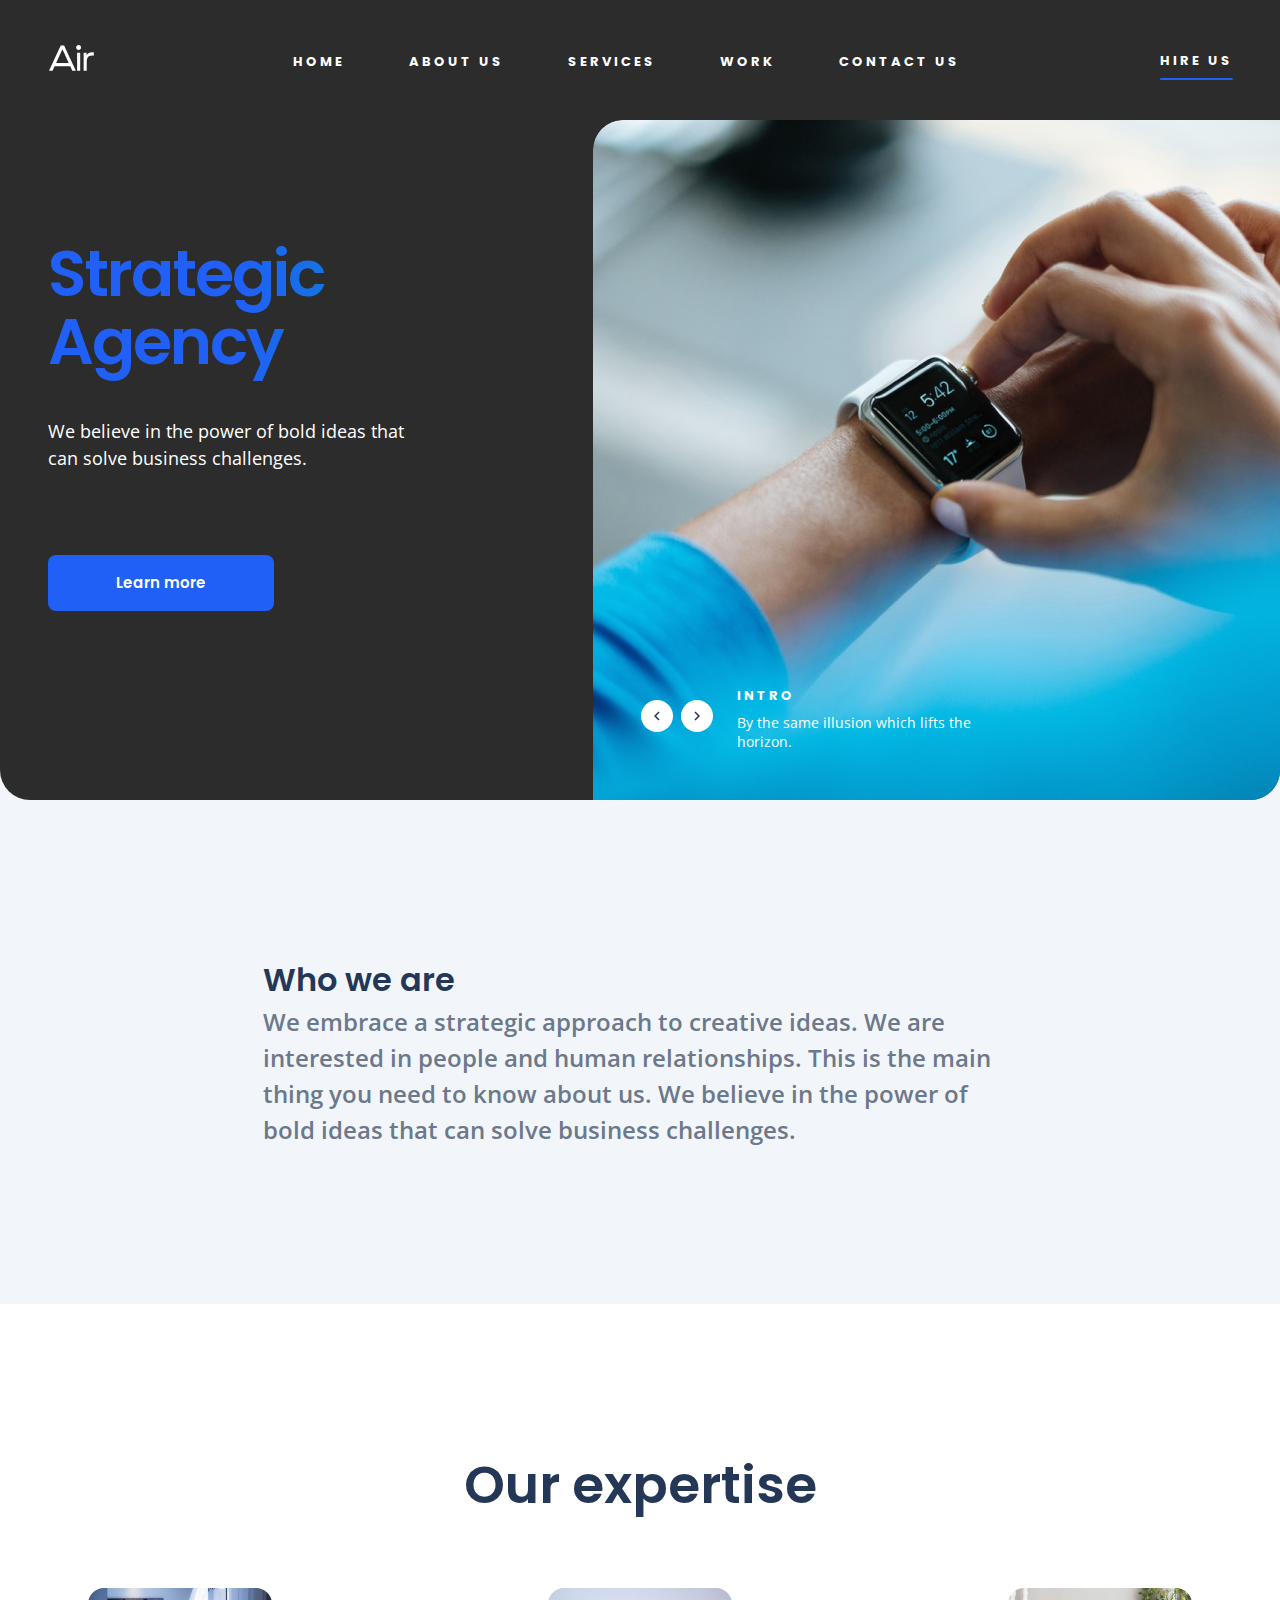
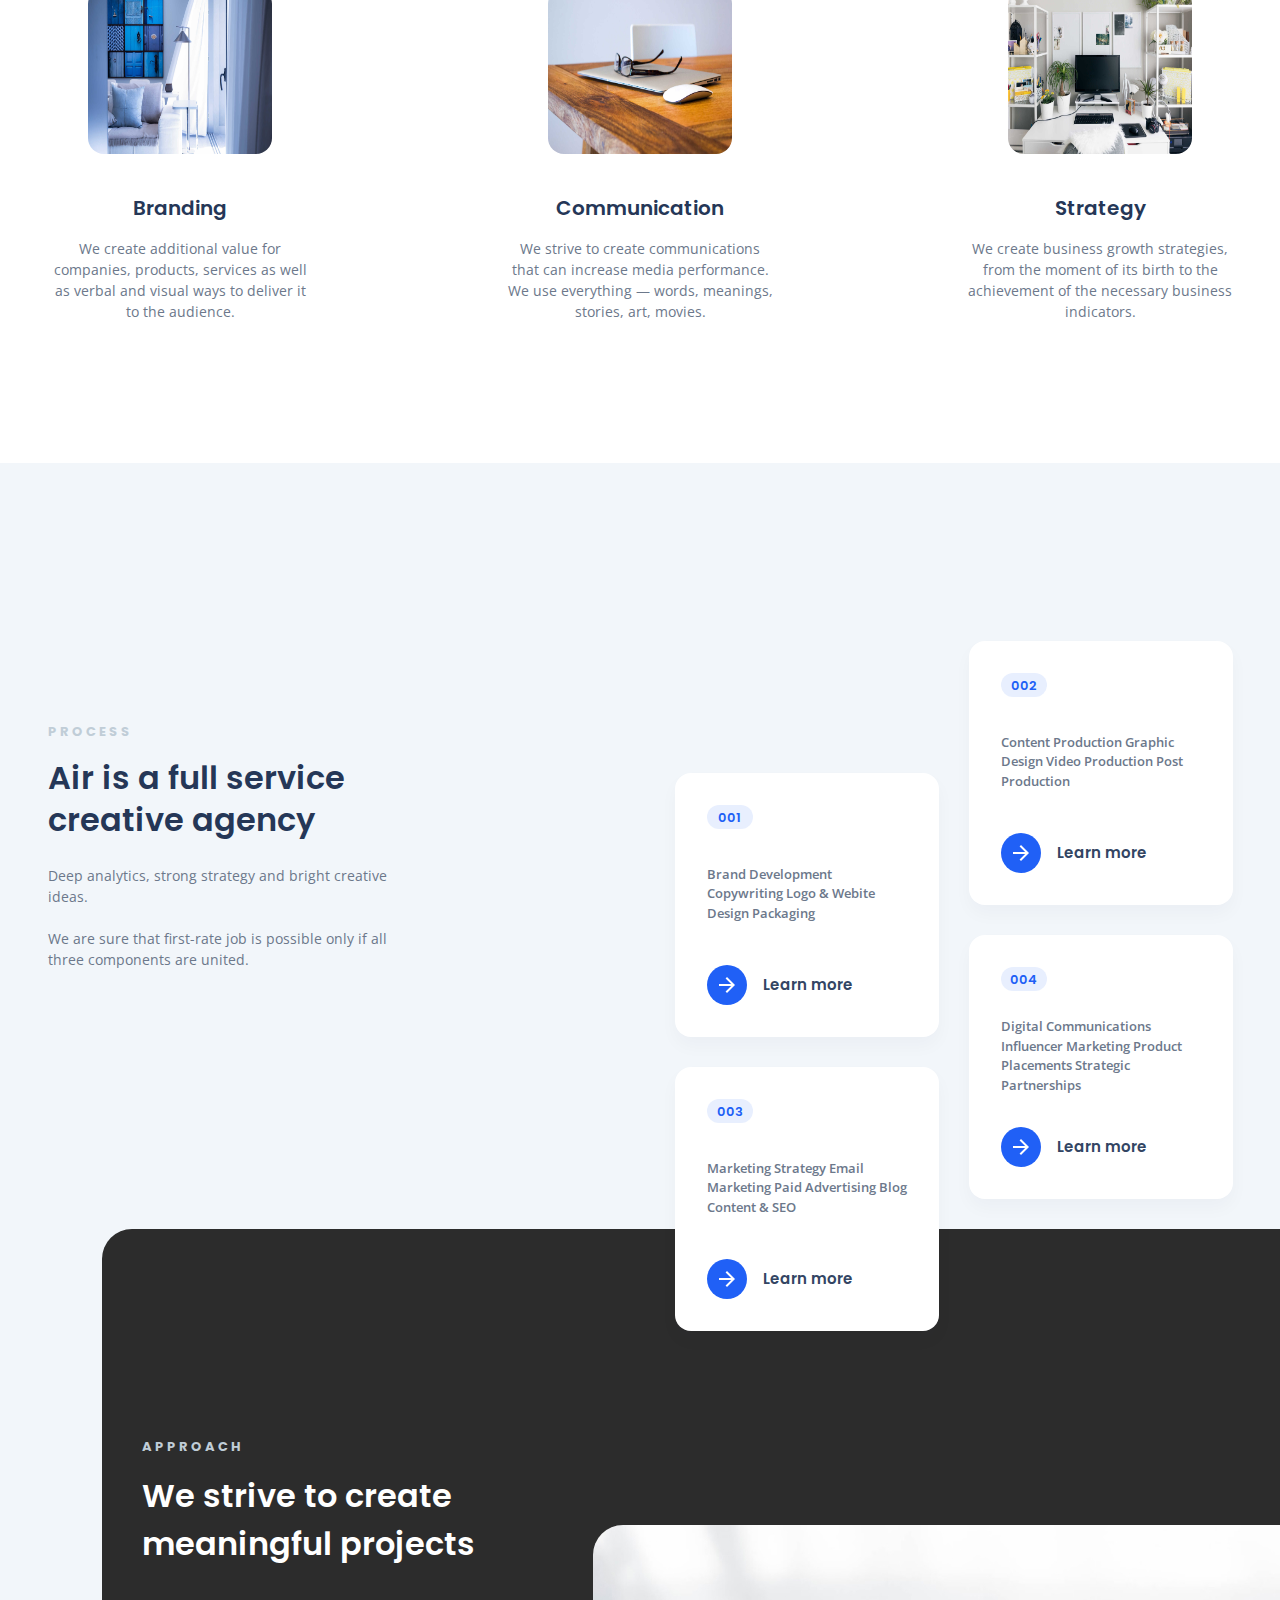
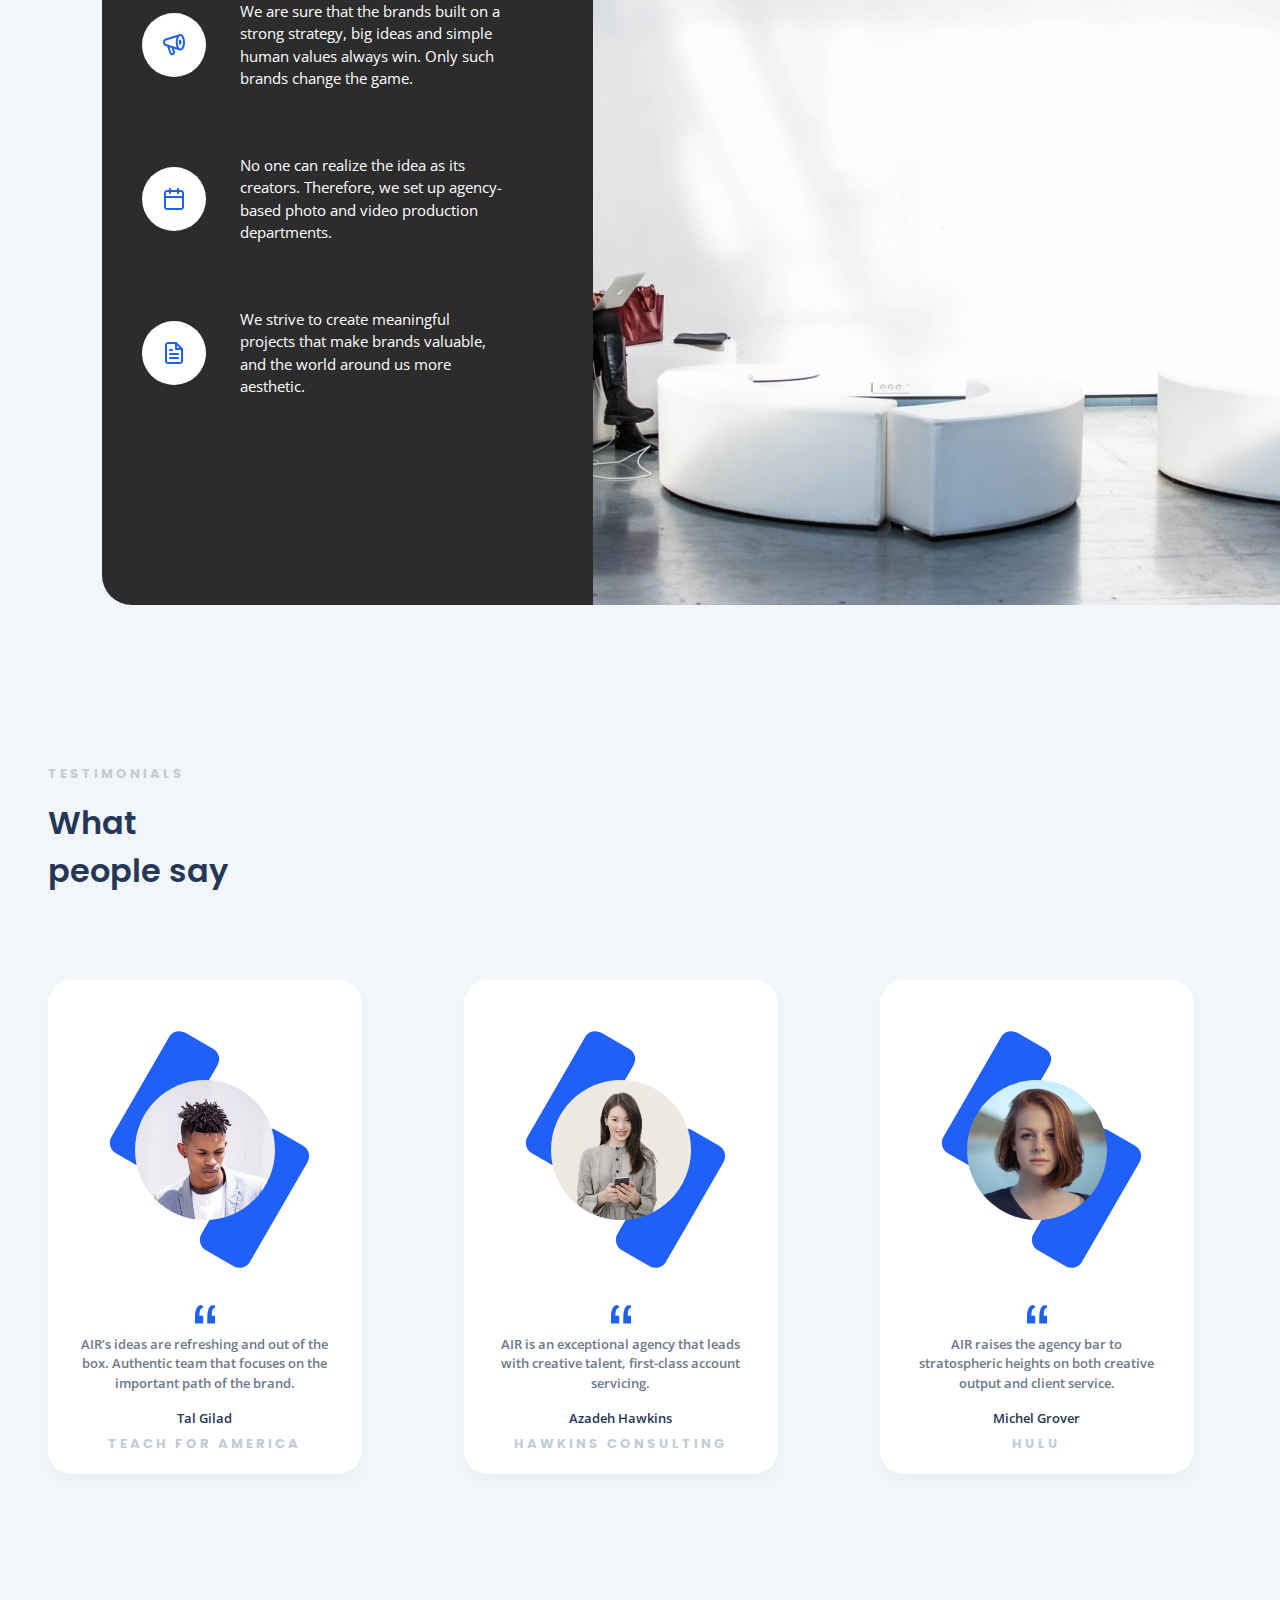
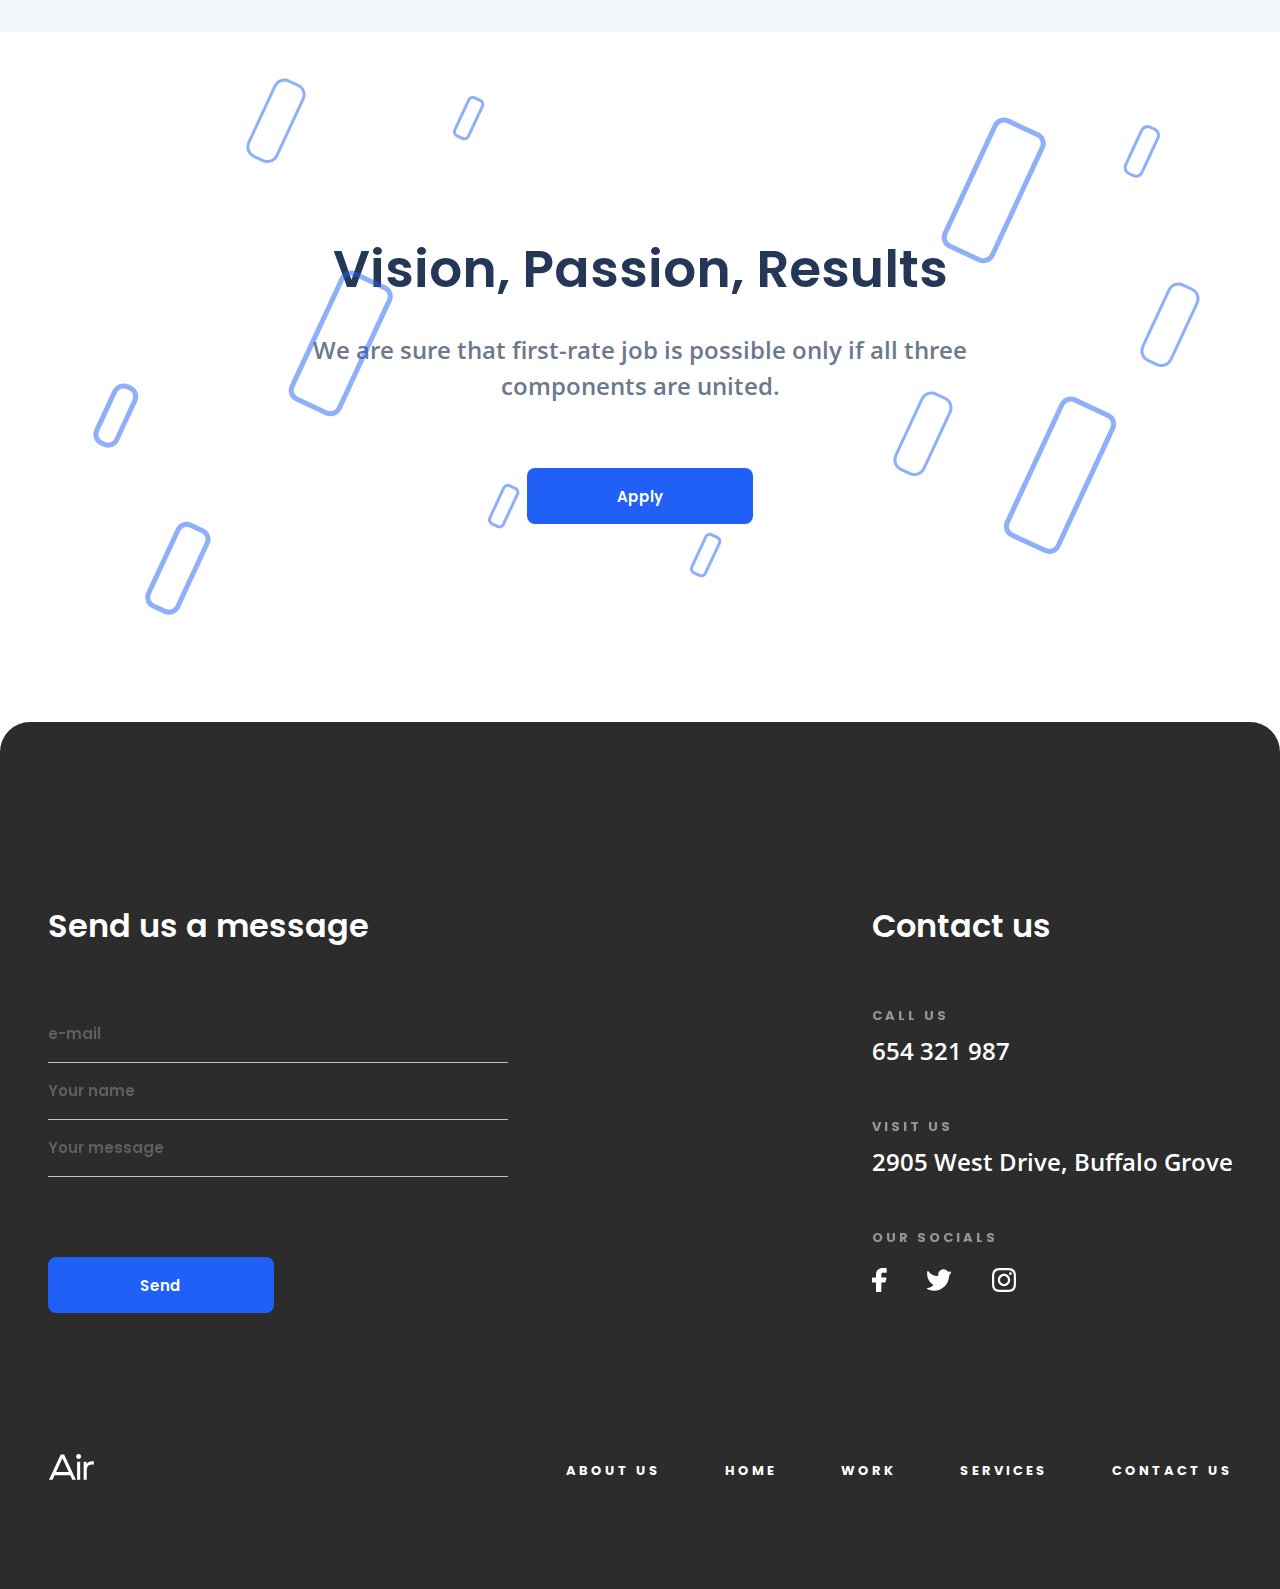
<file: index.html>
<!DOCTYPE html><html lang="en"><head><meta charset="UTF-8"><meta name="viewport" content="width=device-width, initial-scale=1.0"><title>Dia</title><link rel="stylesheet" href="main.63c7c173.css"><link rel="shortcut icon" href="sub-title-icon-dark.1aad52a2.svg" type="image/x-icon"><link rel="preconnect" href="https://fonts.gstatic.com"><link href="https://fonts.googleapis.com/css2?family=Open+Sans:wght@300;400;600;700;800&family=Poppins:wght@100;200;300;400;500;600;700;800;900&display=swap" rel="stylesheet"></head><body> <header class="header" id="home"> <div class="header__wrapper"> <div class="header__menu container"> <a href="#"> <img class="logo" src="Logo.89972a8c.svg" alt="logo"> </a> <nav class="header__nav nav"> <ul class="nav__list"> <li class="nav__item"> <a href="#home" class="nav__link"> Home </a> </li> <li class="nav__item"> <a href="#about" class="nav__link"> About us </a> </li> <li class="nav__item"> <a href="#services" class="nav__link"> Services </a> </li> <li class="nav__item"> <a href="#work" class="nav__link"> Work </a> </li> <li class="nav__item"> <a href="#contact" class="nav__link"> Contact Us </a> </li> </ul> </nav> <a class="header__link" href="#contact"> Hire us </a> <div class="menu-toggle"> <input class="menu-toggle__input" type="checkbox"> <span class="menu-toggle__span"></span> <span class="menu-toggle__span"></span> <span class="menu-toggle__span"></span> <ul class="menu-toggle__list nav"> <li class="nav__item"> <a href="#home" class="nav__link"> Home </a> </li> <li class="nav__item"> <a href="#about" class="nav__link"> About us </a> </li> <li class="nav__item"> <a href="#services" class="nav__link"> Services </a> </li> <li class="nav__item"> <a href="#work" class="nav__link"> Work </a> </li> <li class="nav__item"> <a href="#contact" class="nav__link"> Contact Us </a> </li> </ul> </div> </div> <div class="header__content container"> <div class="header__block"> <h1 class="header__title"> Strategic Agency </h1> <p class="header__text"> We believe in the power of bold ideas that can solve business challenges. </p> <a href="#contact" class="button"> Learn more </a> </div> <div class="header__slider slider"> <img class="slider__image" src="slider-1.5652213a.png" alt="technology-image"> <img class="slider__image" src="slider-2.0d321768.png" alt="technology-image"> <img class="slider__image" src="slider-3.74a17766.png" alt="technology-image"> <div class="slider__block"> <div class="slider__switcher"> <a class="slider__button" href="" id="prevBtn"> <img src="arrow-left.f3bdd833.svg" alt="left"> </a> <a class="slider__button" href="" id="nextBtn"> <img src="arrow-right.b2d740f0.svg" alt="right"> </a> </div> <div class="slider__description"> <p class="slider__title"> Intro </p> <p class="slider__text"> By the same illusion which lifts the horizon. </p> </div> </div> </div> </div> </div> </header> <main class="main"></main> <section class="about" id="about"> <div class="about__block"> <h3 class="about__title"> Who we are </h3> <p class="about__text"> We embrace a strategic approach to creative ideas. We are interested in people and human relationships. This is the main thing you need to know about us. We believe in the power of bold ideas that can solve business challenges. </p> </div> </section> <section class="expertise container"> <h2 class="expertise__title"> Our expertise </h2> <div class="expertise__content"> <div class="card"> <img class="card__image" src="what-we-do-1.16002575.jpg" alt="expertise-image"> <h4 class="card__title"> Branding </h4> <p class="card__text"> We create additional value for companies, products, services as well as verbal and visual ways to deliver it to the audience. </p> </div> <div class="card"> <img class="card__image" src="what-we-do-2.0411a9be.jpg" alt="expertise-image"> <h4 class="card__title"> Communication </h4> <p class="card__text"> We strive to create communications that can increase media performance. We use everything — words, meanings, stories, art, movies. </p> </div> <div class="card"> <img class="card__image" src="what-we-do-3.74f15f36.jpg" alt="expertise-image"> <h4 class="card__title"> Strategy </h4> <p class="card__text"> We create business growth strategies, from the moment of its birth to the achievement of the necessary business indicators. </p> </div> </div> </section> <section class="process" id="services"> <div class="process__container container"> <div class="process__about"> <p class="process__description"> Process </p> <h3 class="process__title"> Air is a full service creative agency </h3> <p class="process__text"> Deep analytics, strong strategy and bright creative ideas.<br> <br> We are sure that first-rate job is possible only if all three components are united. </p> </div> <div class="process__cards"> <div class="process__item card-square card-square--move-down"> <p class="card-square__number"> 001 </p> <p class="card-square__text"> Brand Development Copywriting Logo & Webite Design Packaging </p> <div class="card-square__button"> <a class="card-square__link-round" href="#contact"> <img class="card-square__image" src="Vector.e8125ff2.svg" alt="arrow-right"> </a> <a class="card-square__link" href="#contact"> Learn more </a> </div> </div> <div class="process__item card-square"> <p class="card-square__number"> 002 </p> <p class="card-square__text"> Сontent Production Graphic Design Video Production Post Production </p> <div class="card-square__button"> <a class="card-square__link-round" href="#contact"> <img class="card-square__image" src="Vector.e8125ff2.svg" alt="arrow-right"> </a> <a class="card-square__link" href="#contact"> Learn more </a> </div> </div> <div class="process__item card-square card-square--move-down"> <p class="card-square__number"> 003 </p> <p class="card-square__text"> Marketing Strategy Email Marketing Paid Advertising Blog Content & SEO </p> <div class="card-square__button"> <a class="card-square__link-round" href="#contact"> <img class="card-square__image" src="Vector.e8125ff2.svg" alt="arrow-right"> </a> <a class="card-square__link" href="#contact"> Learn more </a> </div> </div> <div class="process__item card-square"> <p class="card-square__number"> 004 </p> <p class="card-square__text"> Digital Communications Influencer Marketing Product Placements Strategic Partnerships </p> <div class="card-square__button"> <a class="card-square__link-round" href="#contact"> <img class="card-square__image" src="Vector.e8125ff2.svg" alt="arrow-right"> </a> <a class="card-square__link" href="#contact"> Learn more </a> </div> </div> </div> </div> </section> <section class="approach" id="work"> <div class="approach__content"> <div class="approach__description"> <p class="approach__intro"> Approach </p> <h3 class="approach__title"> We strive to create meaningful projects </h3> <div class="approach__block"> <div class="approach__item"> <img class="approach__image" src="Icon.a7341661.svg" alt="icon"> <p class="approach__text"> We are sure that the brands built on a strong strategy, big ideas and simple human values always win. Only such brands change the game. </p> </div> <div class="approach__item"> <img class="approach__image" src="Icon-1.a1985a3a.svg" alt="icon"> <p class="approach__text"> No one can realize the idea as its creators. Therefore, we set up agency-based photo and video production departments. </p> </div> <div class="approach__item"> <img class="approach__image" src="Icon-2.26d21e6b.svg" alt="icon"> <p class="approach__text"> We strive to create meaningful projects that make brands valuable, and the world around us more aesthetic. </p> </div> </div> </div> <div class="approach__photo"> <img class="approach__image-right" src="photo.4241e5a8.jpg" alt="photo"> </div> </div> </section> <section class="reviews"> <div class="reviews__container container"> <p class="reviews__intro"> Testimonials </p> <h2 class="reviews__title"> What <br> people say </h2> <div class="reviews__cards"> <div class="client"> <div class="client__decor"></div> <div class="client__decor client__decor--bottom"></div> <div class="client__photo"> <img src="testimonial-ava-1.6f1fe778.jpg" alt="client-photo" class="client__image"> </div> <p class="client__text"> AIR’s ideas are refreshing and out of the box. Authentic team that focuses on the important path of the brand. </p> <p class="client__name"> Tal Gilad </p> <p class="client__position"> Teach for America </p> </div> <div class="client"> <div class="client__decor"></div> <div class="client__decor client__decor--bottom"></div> <div class="client__photo"> <img src="testimonial-ava-2.7495f7c3.jpg" alt="client-photo" class="client__image"> </div> <p class="client__text"> AIR is an exceptional agency that leads with creative talent, first-class account servicing. </p> <p class="client__name"> Azadeh Hawkins </p> <p class="client__position"> Hawkins Consulting </p> </div> <div class="client"> <div class="client__decor"></div> <div class="client__decor client__decor--bottom"></div> <div class="client__photo"> <img src="testimonial-ava-3.cd95efc1.jpg" alt="client-photo" class="client__image"> </div> <p class="client__text"> AIR raises the agency bar to stratospheric heights on both creative output and client service. </p> <p class="client__name"> Michel Grover </p> <p class="client__position"> Hulu </p> </div> </div> </div> </section> <section class="visual"> <div class="ellips ellips--size-xxs ellips--1"></div> <div class="ellips ellips--size-xxs ellips--2"></div> <div class="ellips ellips--size-s ellips--3"></div> <div class="ellips ellips--size-m ellips--4"></div> <div class="ellips ellips--size-l ellips--5"></div> <div class="ellips ellips--size-xl ellips--6"></div> <div class="ellips ellips--size-xxs ellips--7"></div> <div class="ellips ellips--size-xs ellips--8"></div> <div class="ellips ellips--size-m ellips--9"></div> <div class="ellips ellips--size-m ellips--10"></div> <div class="ellips ellips--size-xl ellips--11"></div> <div class="ellips ellips--size-xxl ellips--12"></div> <div class="visual__content container"> <h2 class="visual__title"> Vision, Passion, Results </h2> <p class="visual__text"> We are sure that first-rate job is possible only if all three components are united. </p> <a class="visual__button button" href="#contact"> Apply </a> </div> </section>  <footer class="footer"> <div class="footer__wrapper"> <div class="footer__contacts container contacts"> <div class="contacts__feedback" id="contact"> <h3 class="contacts__title"> Send us a message </h3> <div class="contacts__form form"> <form action="" method="get"> <input class="form__input" type="email" id="email" name="email" placeholder="e-mail" required> <input class="form__input" type="text" id="name" name="name" placeholder="Your name" required> <input class="form__input" name="message" placeholder="Your message" required> <button class="button form__button" type="submit"> Send </button> </form> </div> </div> <div class="contacts__connection"> <h2 class="contacts__title"> Contact us </h2> <p class="contacts__props"> Call us </p> <a class="contacts__link" href="tel:654321987"> 654 321 987 </a> <p class="contacts__props"> Visit us </p> <a href="https://www.google.com/maps/search/2905+West+Drive,+Buffalo+Grove+Home/@42.1697821,-87.9873425,13z/data=!3m1!4b1" class="contacts__link" target="blank"> 2905 West Drive, Buffalo Grove </a> <p class="contacts__props"> our socials </p> <div class="contacts__list"> <a class="contacts__item" href="https://www.facebook.com/" target="blank"> <img src="facebook.2b0fc59d.svg" alt="facebook"> </a> <a class="contacts__item" href="https://twitter.com/" target="blank"> <img src="twitter.bd355562.svg" alt="twitter"> </a> <a class="contacts__item" href="https://www.instagram.com/" target="blank"> <img src="instagram.ffa69c05.svg" alt="instagram"> </a> </div> </div> </div> <div class="footer__menu container"> <a href="#"> <img class="logo" src="Logo.89972a8c.svg" alt="logo"> </a> <nav class="nav"> <ul class="nav__list"> <li class="nav__item"> <a href="#about" class="nav__link"> About us </a> </li> <li class="nav__item"> <a href="#home" class="nav__link"> Home </a> </li> <li class="nav__item"> <a href="#work" class="nav__link"> Work </a> </li> <li class="nav__item"> <a href="#services" class="nav__link"> Services </a> </li> <li class="nav__item"> <a href="#contact" class="nav__link"> Contact Us </a> </li> </ul> </nav> </div> </div> </footer> <script type="text/javascript" src="main.411ea81b.js"></script> </body></html>
</file>
<file: main.63c7c173.css>
@import url("https://fonts.googleapis.com/css2?family=Poppins:wght@200;300;400;500;600;700;800&display=swap");@import url("https://fonts.googleapis.com/css2?family=Open+Sans:wght@300;400;600;700;800&display=swap");*{box-sizing:border-box}body{margin:0}h1,h2,h3,h4,h5,h6,p,ul{margin:0;padding:0}a{text-decoration:none;cursor:pointer}li{list-style:none}.ellips{position:absolute;opacity:.5;border:3px solid #2060f6;border-radius:12px;transform:rotate(-65.1deg)}@media (max-width:759px){.ellips{display:none}}.ellips--size-xxl{width:153.61px;height:60.72px;border:5px solid #2060f6}.ellips--size-xl{width:143.04px;height:56.54px;border:5px solid #2060f6}.ellips--size-l{width:93.54px;height:36.98px;border:5px solid #2060f6}.ellips--size-m{width:85.61px;height:33.84px;border-radius:12px}.ellips--size-s{width:67.36px;height:26.63px;border:5px solid #2060f6}.ellips--size-xs{width:53.69px;height:21.22px;border-radius:8px}.ellips--size-xxs{width:45.28px;height:17.9px;border-radius:6px}.ellips:first-child{top:77px;left:446px}.ellips:nth-child(2){top:465px;left:481px}.ellips:nth-child(3){top:370px;left:82px}.ellips:nth-child(4){top:72px;left:233px}.ellips:nth-child(5){top:518px;left:131px}.ellips:nth-child(6){top:283px;left:269px}.ellips:nth-child(7){top:514px;right:552px}.ellips:nth-child(8){top:109px;right:111px}.ellips:nth-child(9){top:276px;right:67px}.ellips:nth-child(10){top:385px;right:314px}.ellips:nth-child(11){top:130px;right:215px}.ellips:nth-child(12){top:413px;right:143px}.button{display:flex;justify-content:center;align-items:center;border-radius:8px;width:226px;height:56px;background-color:#2060f6;font-family:Poppins,sans-serif;font-weight:600;font-size:15px;color:#fff;transition:background-color .5s}.button:hover{background-color:#03b4e0}.header{background-color:#f2f6fa;color:#fff;position:relative;overflow:hidden}.header__wrapper{height:800px;position:relative;background-color:#2c2c2c;border-bottom-right-radius:30px;border-bottom-left-radius:30px}@media (max-width:1199px){.header__wrapper{height:fit-content}}.header__menu{background-color:#2c2c2c;height:120px;display:flex;align-items:center;justify-content:space-between}.header__link{font-family:Poppins,sans-serif;font-weight:700;font-size:13px;line-height:19px;color:#c0cdd7;letter-spacing:3px;text-transform:uppercase;color:#fff;position:relative;padding:10px 0}@media (max-width:1099px){.header__link{display:none}}.header__link:after{content:"";display:block;position:absolute;bottom:0;height:2px;width:100%;background-color:#2060f6;border-radius:4px}.header__block{height:600px;display:flex;flex-direction:column;justify-content:center;text-align:left}@media (max-width:1199px){.header__block{text-align:center;align-items:center}}.header__title{max-width:490px;font-family:Poppins,sans-serif;font-weight:600;font-size:64px;line-height:68px;letter-spacing:-2px;padding:10px 0;background:linear-gradient(90deg,#2060f6 20%,#0291c3 40%,#06b9e3 60%,#fff 80%);background-size:200% auto;color:#000;background-clip:text;-webkit-background-clip:text;-webkit-text-fill-color:transparent;animation:shine 10s linear infinite}@keyframes shine{to{background-position:200%}}.header__text{max-width:362px;padding:32px 0 83px;font-size:18px;line-height:150%}.header__slider{position:absolute;width:687px;height:680px;right:0;bottom:0}.slider{display:flex;align-items:flex-end;overflow:hidden}@media (max-width:1199px){.slider{display:none}}.slider__image{position:absolute;border-top-left-radius:30px;display:none}.slider__block{position:absolute;display:flex;align-items:center;padding:48px;gap:24px;z-index:2}.slider__switcher{display:flex;gap:8px}.slider__title{font-family:Poppins,sans-serif;font-weight:700;font-size:13px;line-height:19px;color:#c0cdd7;letter-spacing:3px;text-transform:uppercase;color:#fff}.slider__text{width:264px;font-size:14px;line-height:140%;padding-top:8px}.slider__button{transition:transform 1s ease}.slider__button:hover{transform:scale(1.2)}@media (max-width:1099px){.nav{display:none}}.nav__list{display:flex;justify-content:space-between;align-items:center;gap:64px;height:124px}.nav__link{font-family:Poppins,sans-serif;font-weight:700;font-size:13px;line-height:19px;color:#c0cdd7;letter-spacing:3px;text-transform:uppercase;color:#fff;position:relative;padding:10px 0}.nav__link:after{background:none repeat scroll 0 0 transparent;bottom:0;content:"";display:block;height:2px;left:50%;position:absolute;background-color:#2060f6;transition:width .3s ease 0s,left .3s ease 0s;width:0}.nav__link:hover:after{width:100%;left:0}.menu-toggle{position:absolute;top:50px;right:50px;z-index:1;-webkit-user-select:none;user-select:none;display:none}@media (max-width:1099px){.menu-toggle{display:block}}.menu-toggle .menu-toggle__input{display:block;width:40px;height:32px;position:absolute;top:-7px;left:-5px;cursor:pointer;opacity:0;z-index:2;-webkit-touch-callout:none}.menu-toggle .menu-toggle__span{display:block;width:25px;height:2px;margin-bottom:5px;position:relative;background:#fff;z-index:1;transform-origin:2px 0;transition:transform .5s cubic-bezier(.77,.2,.05,1),background .5s cubic-bezier(.77,.2,.05,1),opacity .55s ease}.menu-toggle .menu-toggle__span:first-child{transform-origin:0 0}.menu-toggle .menu-toggle__span:nth-last-child(2){transform-origin:0 100%}.menu-toggle .menu-toggle__input:checked~span{opacity:1;transform:rotate(45deg) translate(-2px,-1px);background:#fff}.menu-toggle .menu-toggle__input:checked~span:nth-last-child(3){opacity:0;transform:rotate(0deg) scale(.2)}.menu-toggle .menu-toggle__input:checked~span:nth-last-child(2){opacity:1;transform:rotate(-45deg) translateY(-1px)}.menu-toggle__list{display:flex;flex-direction:column;align-items:center;justify-content:space-around;position:absolute;width:calc(100vw + 120px);height:600px;padding:50px;right:-100px;top:30px;background:#2c2c2c;list-style-type:none;-webkit-font-smoothing:antialiased;transform-origin:0 0;transform:translate(100%);transition:transform .5s cubic-bezier(.77,.2,.05,1)}.menu-toggle .menu-toggle__input:checked~.menu-toggle__list{transform:none;opacity:1}.about{background-color:#f2f6fa;height:504px;display:flex;align-items:center;justify-content:center}.about__block{max-width:754px;margin:0 40px}.about__title{color:#253757;font-family:Poppins,sans-serif;font-size:32px}.about__text,.about__title{font-weight:600;line-height:150%}.about__text{color:#6c788b;font-size:24px}.expertise{min-height:759px;display:flex;flex-direction:column;justify-content:center;padding:30px 0}.expertise__title{margin-bottom:64px;text-align:center;color:#253757;font-family:Poppins,sans-serif;font-weight:600;font-size:52px;line-height:150%}.expertise__content{display:grid;grid-template-columns:repeat(3,265px);column-gap:50px;justify-content:space-between}@media (max-width:1199px){.expertise__content{justify-content:center;grid-template-columns:314px;row-gap:30px}}.card{display:flex;flex-direction:column;align-items:center}.card__image{display:block;width:184px;height:166px;border-radius:16px}.card__title{margin:40px 0 16px;color:#253757;font-family:Poppins,sans-serif;font-weight:600;font-size:20px;line-height:140%}.card__text{text-align:center;color:#6c788b;font-size:14px;font-weight:400;line-height:150%}@media (max-width:650px){.card__text{padding:10px 20px}}.card-square{display:flex;flex-direction:column;justify-content:space-between;background-color:#fff;padding:32px;box-shadow:0 9px 18px rgba(37,41,49,.03);border-radius:16px}.card-square--move-down{transform:translateY(132px)}@media (max-width:1199px){.card-square--move-down{transform:none}}.card-square__number{display:flex;align-items:center;justify-content:center;width:46px;height:24px;background-color:rgba(32,96,246,.1);border-radius:23px;font-family:Poppins,sans-serif;font-weight:600;font-size:13px;line-height:19px;text-transform:uppercase;color:#2060f6}.card-square__text{margin:26px 0 32px;max-width:200px;font-family:Open Sans,sans-serif;font-weight:600;font-size:13px;line-height:150%;color:#6c788b}.card-square__button{display:flex;align-items:center;column-gap:16px}.card-square__link-round{display:flex;align-items:center;justify-content:center;width:40px;height:40px;border-radius:50%;background-color:#2060f6;transition:transform 1s}.card-square__link-round:hover{transform:scale(1.2)}.card-square__image{display:block}.card-square__link{font-family:Poppins,sans-serif;font-weight:600;font-size:15px;line-height:22px;color:#334563;cursor:pointer}.process{background-color:#f2f6fa}.process__container{min-height:750px;display:flex;justify-content:space-between;padding:30px 0}@media (max-width:1199px){.process__container{flex-direction:column}}.process__about{max-width:362px;align-self:center}.process__description{font-family:Poppins,sans-serif;font-weight:700;font-size:13px;line-height:19px;color:#c0cdd7;letter-spacing:3px;text-transform:uppercase}.process__title{margin:16px 0 24px;color:#253757;font-family:Poppins,sans-serif;font-weight:600;font-size:32px;line-height:150%;line-height:130%}.process__text{font-size:14px;font-weight:400;line-height:150%;color:#6c788b}.process__cards{padding-top:148px;display:grid;grid-template-columns:repeat(2,264px);grid-template-rows:repeat(2,264px);gap:30px 30px;z-index:1}@media (max-width:1199px){.process__cards{padding-top:30px;justify-content:center}}@media (max-width:650px){.process__cards{grid-template-columns:264px}}.approach{position:relative;background-color:#f2f6fa;height:976px}@media (max-width:1199px){.approach{height:fit-content}}.approach__content{height:976px;background-color:#2c2c2c;display:flex;justify-content:space-between;border-bottom-left-radius:30px;border-top-left-radius:30px;width:92%;position:absolute;right:0}@media (max-width:1199px){.approach__content{flex-direction:column;justify-content:center;position:static;width:100%;height:fit-content}}.approach__description{align-self:center;padding-left:204px}@media (max-width:1500px){.approach__description{padding:40px}}.approach__intro{font-family:Poppins,sans-serif;font-weight:700;font-size:13px;line-height:19px;color:#c0cdd7;letter-spacing:3px;text-transform:uppercase}.approach__title{max-width:362px;padding:16px 0 32px;font-family:Poppins,sans-serif;font-weight:600;font-size:32px;line-height:150%;color:#fff}.approach__block{display:flex;flex-direction:column;row-gap:64px}.approach__item{display:flex;gap:34px}.approach__text{max-width:264px;font-size:15px;line-height:150%;color:#fff}.approach__photo{position:relative;align-self:flex-end;width:687px;height:680px}@media (max-width:1199px){.approach__photo{display:none}}.approach__image-right{position:absolute;right:0;bottom:0;max-width:687px;width:100%;border-radius:30px 0 0}.reviews{background-color:#f2f6fa}.reviews__container{min-height:1027px;display:flex;flex-direction:column;justify-content:center;padding:40px 0}@media (max-width:1199px){.reviews__container{text-align:center}}.reviews__intro{font-family:Poppins,sans-serif;font-weight:700;font-size:13px;line-height:19px;color:#c0cdd7;letter-spacing:3px;text-transform:uppercase}.reviews__title{margin:16px 0 85px;color:#253757;font-family:Poppins,sans-serif;font-weight:600;font-size:32px;line-height:150%}@media (max-width:1199px){.reviews__title{margin:20px 0}}.reviews__cards{display:grid;grid-template-columns:repeat(3,314px);grid-template-rows:494px;column-gap:102px}@media (max-width:1199px){.reviews__cards{justify-content:center;grid-template-columns:314px;row-gap:30px}}.client{position:relative;display:flex;flex-direction:column;align-items:center;background-color:#fff;box-shadow:0 9px 18px rgba(37,41,49,.03);border-radius:24px;padding:32px}.client__photo{width:fit-content;margin:68px 0 90px;position:relative;z-index:1}.client__image{width:140px;height:140px;border-radius:50%;object-fit:cover;object-position:top;transition:border-radius 1s}.client__image:hover{border-radius:30px}.client__text{text-align:center;font-weight:600;font-size:13px;line-height:150%;color:#6c788b}.client__text:before{content:"";display:block;width:20px;height:20px;position:relative;background:url(blue.9c09af89.svg) no-repeat;left:50%;transform:translateX(-50%);bottom:10px}.client__name{margin:16px 0 5px;font-weight:600;font-size:13px;line-height:150%;color:#253757}.client__position{font-family:Poppins,sans-serif;font-weight:700;font-size:13px;line-height:19px;color:#c0cdd7;letter-spacing:3px;text-transform:uppercase}.client__decor{position:absolute;width:139px;height:56px;left:calc(50% - 110px);top:93px;background-color:#2060f6;border-radius:12px;transform:rotate(-60deg)}.client__decor--bottom{left:calc(50% - 20px);top:190px}.visual{position:relative}.visual__content{height:690px;display:flex;flex-direction:column;justify-content:center;align-items:center}.visual__title{font-family:Poppins,sans-serif;font-weight:600;font-size:52px;line-height:150%;color:#253757}@media (max-width:650px){.visual__title{text-align:center}}.visual__text{font-weight:600;font-size:24px;line-height:150%;color:#6c788b;margin:24px 0 64px;max-width:754px;text-align:center}@media (max-width:650px){.visual__text{width:280px;padding:10px}}.footer{color:#fff;overflow:hidden}.footer__wrapper{background-color:#2c2c2c;min-height:867px;border-top-left-radius:30px;border-top-right-radius:30px}.footer__contacts{min-height:685px;display:flex;justify-content:space-between;padding-top:180px}@media (max-width:1199px){.footer__contacts{padding:60px 0 0;flex-direction:column;align-items:center;gap:40px}}.footer__menu{background-color:#2c2c2c;display:flex;justify-content:space-between;align-items:center}@media (max-width:1199px){.footer__menu{display:none}}@media (max-width:1199px){.contacts{text-align:center}}.contacts__title{font-family:Poppins,sans-serif;font-weight:600;font-size:32px;line-height:150%;padding-bottom:56px}@media (max-width:1199px){.contacts__title{padding-bottom:20px;margin:auto}}@media (max-width:650px){.contacts__title{width:280px}}.contacts__link{display:inline-block;font-weight:600;font-size:24px;line-height:150%;color:#fff;padding:8px 0 48px;transition:.5s}.contacts__link:hover{color:#03b4e0}.contacts__props{font-family:Poppins,sans-serif;font-weight:700;font-size:13px;line-height:19px;color:#c0cdd7;letter-spacing:3px;text-transform:uppercase;color:#fff;opacity:.5}.contacts__list{display:flex;align-items:center;gap:40px}@media (max-width:1199px){.contacts__list{justify-content:center}}.contacts__item{display:inline-block;padding:20px 0;transition:transform 1s,filter .5s}.contacts__item:hover{transform:scale(1.2);filter:brightness(.4) sepia(1) hue-rotate(180deg) saturate(9)}.form{width:470px}.form__input{width:460px;background-color:#2c2c2c;outline:none;border:none;border-bottom:1px solid #fff;color:#fff;opacity:.7;font-family:Poppins,sans-serif;font-weight:600;font-size:15px;line-height:22px;padding:17px 0}.form__input:focus{border-bottom:1px solid #2060f6}.form__input:-webkit-autofill,.form__input:-webkit-autofill:focus,.form__input:-webkit-autofill:hover{border-bottom:1px solid #fff;-webkit-text-fill-color:#fff;-webkit-box-shadow:0 0 0 1000px #2c2c2c inset;transition:background-color 5000s ease-in-out 0s}@media (max-width:1199px){.form__input{width:280px}}.form__button{border:none;cursor:pointer;outline:none;margin-top:80px}@media (max-width:1199px){.form__button{margin:30px auto}}html{scroll-behavior:smooth}body{font-family:Open Sans,sans-serif}.container{max-width:1185px;width:calc(100% - 40px);margin:0 auto}
/*# sourceMappingURL=main.63c7c173.css.map */
</file>
